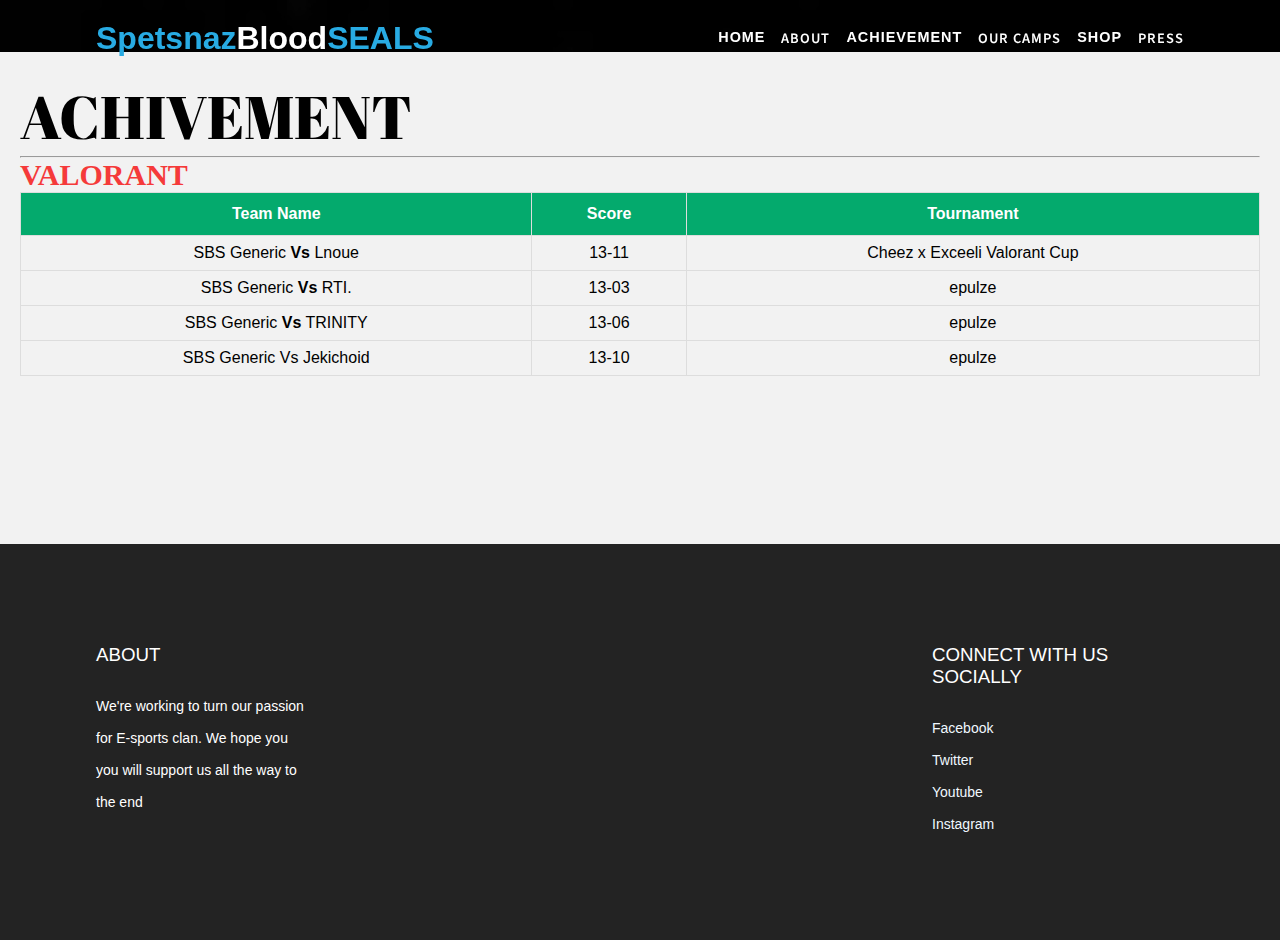
<file: achivment.html>
<!DOCTYPE html>
<html>
  
  <head>
    <meta name="viewport" content="width=device-width, initial-scale=1" />

    <link rel="preconnect" href="https://fonts.googleapis.com" />
    <link rel="preconnect" href="https://fonts.gstatic.com" crossorigin />
    <link
      href="https://fonts.googleapis.com/css2?family=Abril+Fatface&display=swap"
      rel="stylesheet"
    />
    <link rel="stylesheet" href="./css/style.css" />
    <link rel="stylesheet" href="./css/dropdown.css" />

    <style>

body {font-family: Arial, Helvetica, sans-serif;}
body {background-color: #f2f2f2;}

.container {

  background-color: #f2f2f2;
  padding: 20px;
}
#customers {
  font-family: Arial, Helvetica, sans-serif;
  border-collapse: collapse;
  width: 100%;
}

#customers td, #customers th {
  border: 1px solid #ddd;
  padding: 8px;
}
div {
  
  border: 1px ;
}

#customers tr:nth-child(even){background-color: #f2f2f2;}

#customers tr:hover {background-color: #ddd;}

#customers th {
  padding-top: 12px;
  padding-bottom: 12px;
  text-align: left;
  background-color: #04AA6D;
  color: white;
}
      
    </style>

    
  </head>
  <body>
   
    <nav>
      <div class="navbar">
        <div class="logo">
          <a href="/Index.html"
            ><span class="logo_text">Spetsnaz</span>Blood<span class="logo_text"
              >SEALS</span
            ></a
          >
        </div>
        <ul class="menu">
          <li><a href="/Index.html">Home</a></li>

          <ul class="dropdown">
            <button class="dropbtn">ABOUT</button>
            <li class="dropdown-content">
              <a href="ourstory.html">OUR STORY</a>
              <a href="management.html">MANAGEMENT</a>
              <a href="contact.html">CONTACT</a>
            </li>
          </ul>

          <li><a href="achivment.html">Achievement</a></li>

          <ul class="dropdown">
            <button class="dropbtn">OUR CAMPS</button>
            <li class="dropdown-content">
              <a href="valorant.html">VALORANT</a>
              <a href="r6.html">Rainbow Six Siege</a>
            </li>
          </ul>
          <li><a href="shop.html">SHOP</a></li>

          <ul class="dropdown">
            <button class="dropbtn">PRESS</button>
            <li class="dropdown-content">
              <a href="news.html">NEWS</a>
              <a href="logo.html">LOGOS</a>
            </li>
          </ul>

          <div class="cancel-btn">
            <i class="fas fa-times"></i>
          </div>
        </ul>
      </div>
      <div class="menu-btn">
        <i class="fas fa-bars"></i>
      </div>
    </nav>
    <section>
      <div class="images">
                
          <img src="images/blank.jpg" style="width:100%">
         
  </section>

  <div class="container">
    

    <link rel="preconnect" href="https://fonts.googleapis.com">
    <link rel="preconnect" href="https://fonts.gstatic.com" crossorigin>
    <link href="https://fonts.googleapis.com/css2?family=Abril+Fatface&display=swap" rel="stylesheet">
    
    
     <p1 style="font-size: 60px; font-family: 'Abril Fatface', cursive;;">ACHIVEMENT</p1>
     <hr style="width:100%;text-align:left;margin-left:0">
    
        <p style="font-size: 30px;color:rgb(245, 58, 58); font-family: 'Times New Roman', Times, serif;"><b>VALORANT</b></p>
        
       
        <table id="customers">
            <tr>
              <th style="text-align: center;">Team Name</th>
              <th style="text-align: center;">Score</th>
              <th style="text-align: center;">Tournament</th>
            </tr>
            <tr>
              <td style="text-align: center;"> SBS Generic <b>Vs</b> Lnoue</td>
              <td style="text-align: center;">13-11</td>
              <td style="text-align: center;">Cheez x Exceeli Valorant Cup</td>
            </tr>
            <tr>
              <td style="text-align: center;">SBS Generic <b>Vs</b> RTI.</td>
              <td style="text-align: center;">13-03</td>
              <td style="text-align: center;">epulze</td>
            </tr>
            <tr>
              <td style="text-align: center;">SBS Generic <b>Vs</b> TRINITY</td>
              <td style="text-align: center;">13-06</td>
              <td style="text-align: center;">epulze</td>
            </tr>
            <tr>
              <td style="text-align: center;">SBS Generic Vs Jekichoid</td>
              <td style="text-align: center;">13-10</td>
              <td style="text-align: center;">epulze</td>
            </tr>
            
          </table>
        
        <br>
    
       
        
</div>

  <div class="container">
    

    <link rel="preconnect" href="https://fonts.googleapis.com">
    <link rel="preconnect" href="https://fonts.gstatic.com" crossorigin>
    <link href="https://fonts.googleapis.com/css2?family=Abril+Fatface&display=swap" rel="stylesheet">
    
    
    
    

  

 
</div>

<br>
    <br>
    <br>
    <br>
    <br>

<!-- ===== Footer ==== -->
<footer class="footer-design" id="contact">
  <div class="sec-content">
    <div class="footer-wiget">
      <div class="footer-content">
        <h3>About</h3>
        <p>
          We're working to turn our passion for E-sports clan. We hope you
          you will support us all the way to the end
        </p>
      </div>

      <div class="footer-content">
        <h3>CONNECT WITH US SOCIALLY</h3>
        <ul>
          <li>
            <a href="https://www.facebook.com/bd.sbsofficial">Facebook</a>
          </li>
          <li><a href="https://twitter.com/bd_sbsofficial">Twitter</a></li>
          <li>
            <a
              href="https://www.youtube.com/channel/UCGtYqep3adhqURFiXFjEadg"
              >Youtube</a
            >
          </li>
          <li>
            <a href="https://www.instagram.com/bd.sbsofficial/"
              >Instagram</a
            >
          </li>
        </ul>
      </div>
    </div>
  </div>
 
</footer>

    <!-- <html lang="en" dir="ltr">
<head>
<meta name="viewport" content="width=device-width, initial-scale=1">

<head>
    <meta charset="UTF-8">
    <title> Spetsnaz Blood SEALS Official </title>
    <link ref="stylesheet" href="slied.css">
    <link rel="stylesheet" href="https://cdnjs.cloudflare.com/ajax/libs/slick-carousel/1.6.0/slick.min.css">
    <link rel="stylesheet" href="css/style.css">
    <link rel="stylesheet" href="css/responsive.css">
    <link rel="stylesheet" href="font-family/style.css">

    <!-- Fontawesome CDN Link -->
    <!-- <link rel="stylesheet" href="https://cdnjs.cloudflare.com/ajax/libs/font-awesome/5.15.2/css/all.min.css" />
    <meta name="viewport" content="width=device-width, initial-scale=1.0">
</head> -->
    
  </body>
</html>
</file>
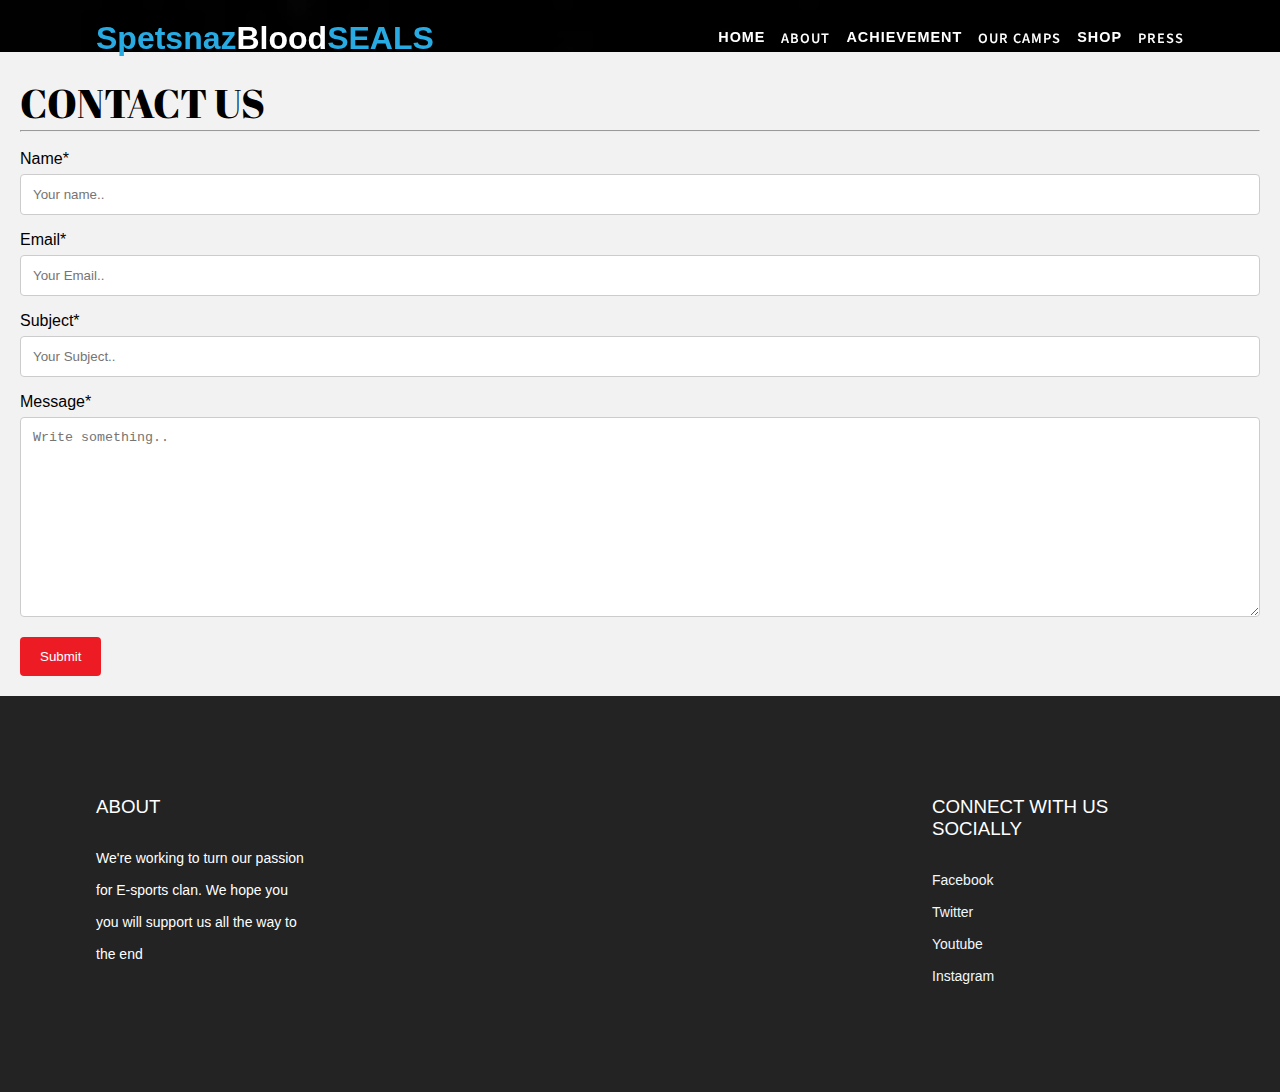
<file: contact.html>
<!DOCTYPE html>
<html>
  
  <head>
    <meta name="viewport" content="width=device-width, initial-scale=1" />

    <link rel="preconnect" href="https://fonts.googleapis.com" />
    <link rel="preconnect" href="https://fonts.gstatic.com" crossorigin />
    <link
      href="https://fonts.googleapis.com/css2?family=Abril+Fatface&display=swap"
      rel="stylesheet"
    />
    <link rel="stylesheet" href="./css/style.css" />
    <link rel="stylesheet" href="./css/dropdown.css" />

    <style>
      body {
        font-family: Arial, Helvetica, sans-serif;
        display: flex;
        flex-direction: column;
        background-color: #f2f2f2;
      }

      div {
       
        border: 1px;
      }
      .container {
        background-color: #f2f2f2;
        padding: 20px;
      }

      .navbar-container {
        background: #000;
      }

      body {font-family: Arial, Helvetica, sans-serif;}

* {box-sizing: border-box;}


div {
  
  border: 1px ;
}

input[type=text], select, textarea {
  width: 100%;
  padding: 12px;
  border: 1px solid #ccc;
  border-radius: 4px;
  box-sizing: border-box;
  margin-top: 6px;
  margin-bottom: 16px;
  resize: vertical;
}

input[type=submit] {
  background-color: #ED1C24;
  color: white;
  padding: 12px 20px;
  border: none;
  border-radius: 4px;
  cursor: pointer;
}

input[type=submit]:hover {
  background-color: green;
}

.container {
  border-radius: 5px;
  background-color: #f2f2f2;
  padding: 20px;
}
    </style>

    <title>our story</title>
  </head>
  <body>
   
    <nav>
      <div class="navbar">
        <div class="logo">
          <a href="/Index.html"
            ><span class="logo_text">Spetsnaz</span>Blood<span class="logo_text"
              >SEALS</span
            ></a
          >
        </div>
        <ul class="menu">
          <li><a href="/Index.html">Home</a></li>

          <ul class="dropdown">
            <button class="dropbtn">ABOUT</button>
            <li class="dropdown-content">
              <a href="ourstory.html">OUR STORY</a>
              <a href="management.html">MANAGEMENT</a>
              <a href="contact.html">CONTACT</a>
            </li>
          </ul>

          <li><a href="achivment.html">Achievement</a></li>

          <ul class="dropdown">
            <button class="dropbtn">OUR CAMPS</button>
            <li class="dropdown-content">
              <a href="valorant.html">VALORANT</a>
              <a href="r6.html">Rainbow Six Siege</a>
            </li>
          </ul>
          <li><a href="shop.html">SHOP</a></li>

          <ul class="dropdown">
            <button class="dropbtn">PRESS</button>
            <li class="dropdown-content">
              <a href="news.html">NEWS</a>
              <a href="logo.html">LOGOS</a>
            </li>
          </ul>

          <div class="cancel-btn">
            <i class="fas fa-times"></i>
          </div>
        </ul>
      </div>
      <div class="menu-btn">
        <i class="fas fa-bars"></i>
      </div>
    </nav>
    <section>
      <div class="images">
                
          <img src="images/blank.jpg" style="width:100%">
         
  </section>
  <div class="container">
    

    <link rel="preconnect" href="https://fonts.googleapis.com">
    <link rel="preconnect" href="https://fonts.gstatic.com" crossorigin>
    <link href="https://fonts.googleapis.com/css2?family=Abril+Fatface&display=swap" rel="stylesheet">
    
    
     <p1 style="font-size: 40px; font-family: 'Abril Fatface', cursive;;">CONTACT US</p1>
     <hr style="width:100%;text-align:left;margin-left:0">
    <br>

  <form action="/action_page.php">
    <label for="fname">Name*</label>
    <input type="text" id="fname" name="firstname" placeholder="Your name..">

    <label for="lname">Email*</label>
    <input type="text" id="lname" name="lastname" placeholder="Your Email..">
    <label for="lname">Subject*</label>
    <input type="text" id="lname" name="lastname" placeholder="Your Subject..">

 

    <label for="subject">Message*</label>
    <textarea id="subject" name="subject" placeholder="Write something.." style="height:200px"></textarea>

    <input type="submit" value="Submit">
  </form>

 
</div>

<!-- ===== Footer ==== -->
<footer class="footer-design" id="contact">
  <div class="sec-content">
    <div class="footer-wiget">
      <div class="footer-content">
        <h3>About</h3>
        <p>
          We're working to turn our passion for E-sports clan. We hope you
          you will support us all the way to the end
        </p>
      </div>

      <div class="footer-content">
        <h3>CONNECT WITH US SOCIALLY</h3>
        <ul>
          <li>
            <a href="https://www.facebook.com/bd.sbsofficial">Facebook</a>
          </li>
          <li><a href="https://twitter.com/bd_sbsofficial">Twitter</a></li>
          <li>
            <a
              href="https://www.youtube.com/channel/UCGtYqep3adhqURFiXFjEadg"
              >Youtube</a
            >
          </li>
          <li>
            <a href="https://www.instagram.com/bd.sbsofficial/"
              >Instagram</a
            >
          </li>
        </ul>
      </div>
    </div>
  </div>
 
</footer>

    <!-- <html lang="en" dir="ltr">
<head>
<meta name="viewport" content="width=device-width, initial-scale=1">

<head>
    <meta charset="UTF-8">
    <title> Spetsnaz Blood SEALS Official </title>
    <link ref="stylesheet" href="slied.css">
    <link rel="stylesheet" href="https://cdnjs.cloudflare.com/ajax/libs/slick-carousel/1.6.0/slick.min.css">
    <link rel="stylesheet" href="css/style.css">
    <link rel="stylesheet" href="css/responsive.css">
    <link rel="stylesheet" href="font-family/style.css">

    <!-- Fontawesome CDN Link -->
    <!-- <link rel="stylesheet" href="https://cdnjs.cloudflare.com/ajax/libs/font-awesome/5.15.2/css/all.min.css" />
    <meta name="viewport" content="width=device-width, initial-scale=1.0">
</head> -->
    
  </body>
</html>
</file>
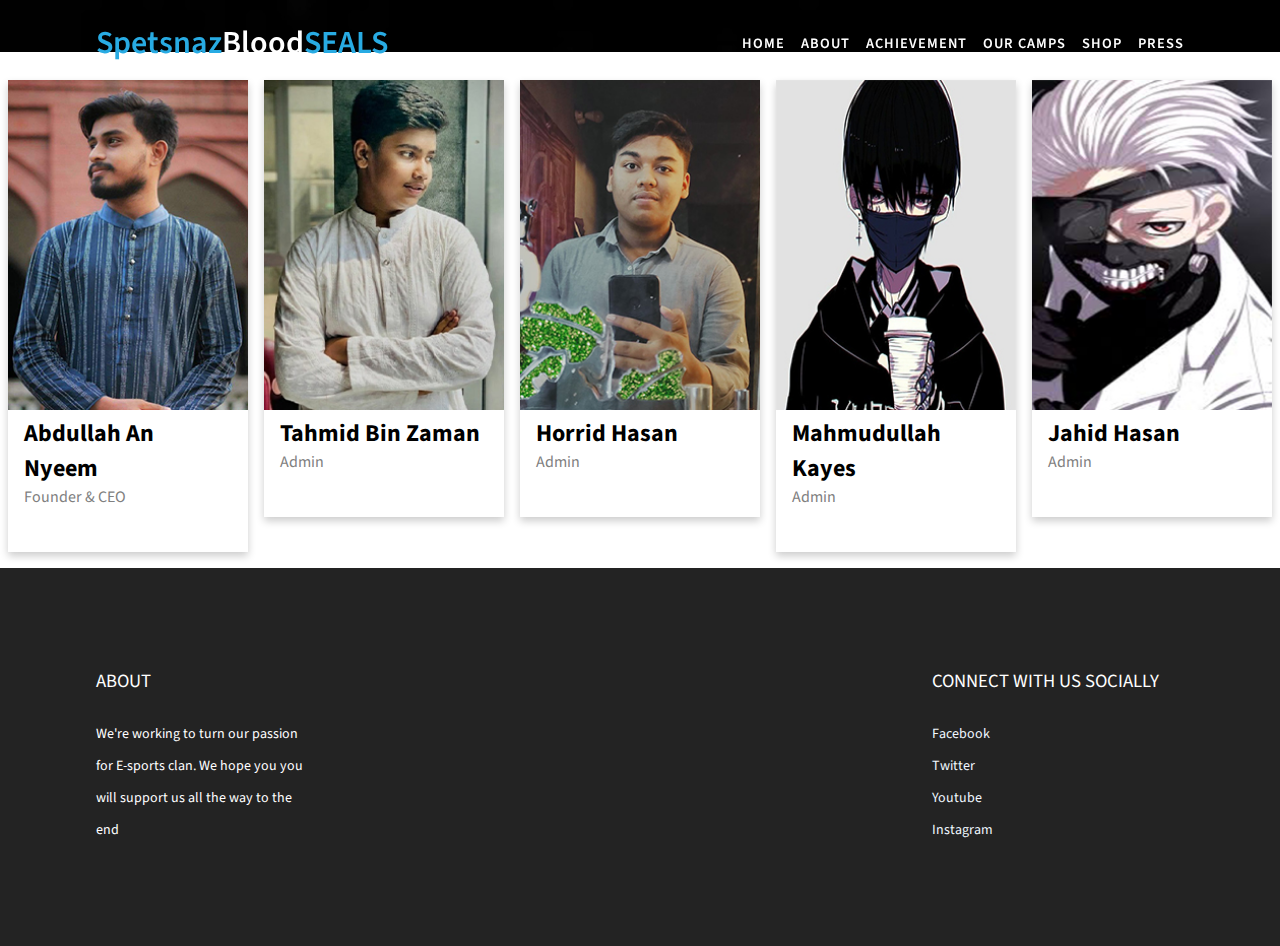
<file: management.html>
<!DOCTYPE html>
<html>
  
  <head>
    <meta name="viewport" content="width=device-width, initial-scale=1" />

    <link rel="preconnect" href="https://fonts.googleapis.com" />
    <link rel="preconnect" href="https://fonts.gstatic.com" crossorigin />
    <link
      href="https://fonts.googleapis.com/css2?family=Abril+Fatface&display=swap"
      rel="stylesheet"
    />
    <link rel="stylesheet" href="./css/style.css" />
    <link rel="stylesheet" href="./css/dropdown.css" />

    <style>

html {
  box-sizing: border-box;
}

*, *:before, *:after {
  box-sizing: inherit;
}

.column {
  float: left;
  width: 20%;
  margin-bottom: 16px;
  padding: 0 8px;
}

@media screen and (max-width: 650px) {
  .column {
    width: 100%;
    display: block;
  }
}

.card {
  box-shadow: 0 4px 8px 0 rgba(0, 0, 0, 0.2);
}

.container {
  padding: 0 16px;
}

.container::after, .row::after {
  content: "";
  clear: both;
  display: table;
}

.title {
  color: grey;
}

.button {
  border: none;
  outline: 0;
  display: inline-block;
  padding: 8px;
  color: white;
  background-color: #000;
  text-align: center;
  cursor: pointer;
  width: 100%;
}

.button:hover {
  background-color: #555;
}


a {
  text-decoration: none;
  font-size: 22px;
  color: black;
}



    </style>

    
  </head>
  <body>
   
    <nav>
      <div class="navbar">
        <div class="logo">
          <a href="/Index.html"
            ><span class="logo_text">Spetsnaz</span>Blood<span class="logo_text"
              >SEALS</span
            ></a
          >
        </div>
        <ul class="menu">
          <li><a href="/Index.html">Home</a></li>

          <ul class="dropdown">
            <button class="dropbtn">ABOUT</button>
            <li class="dropdown-content">
              <a href="ourstory.html">OUR STORY</a>
              <a href="management.html">MANAGEMENT</a>
              <a href="contact.html">CONTACT</a>
            </li>
          </ul>

          <li><a href="achivment.html">Achievement</a></li>

          <ul class="dropdown">
            <button class="dropbtn">OUR CAMPS</button>
            <li class="dropdown-content">
              <a href="valorant.html">VALORANT</a>
              <a href="r6.html">Rainbow Six Siege</a>
            </li>
          </ul>
          <li><a href="shop.html">SHOP</a></li>

          <ul class="dropdown">
            <button class="dropbtn">PRESS</button>
            <li class="dropdown-content">
              <a href="news.html">NEWS</a>
              <a href="logo.html">LOGOS</a>
            </li>
          </ul>

          <div class="cancel-btn">
            <i class="fas fa-times"></i>
          </div>
        </ul>
      </div>
      <div class="menu-btn">
        <i class="fas fa-bars"></i>
      </div>
    </nav>
    <section>
      <div class="images">
                
          <img src="images/blank.jpg" style="width:100%">
         
  </section>

  <br>
    
    <div class="row">
      <div class="column">
        <div class="card">
          <img src="images/nyeem.jpg" alt="Jane" style="width:100%">
          <div class="container">
            <h2>Abdullah An Nyeem</h2>
            <p class="title">Founder & CEO</p>
            <br>
            <br>
            
            
            
          </div>
        </div>
      </div>
    
      <div class="column">
        <div class="card">
          <img src="images/tahomid.jpg" alt="Mike" style="width:100%">
          <div class="container">
            <h2>Tahmid Bin Zaman</h2>
            <p class="title">Admin</p>
        
            <br>
            <br>
          </div>
        </div>
      </div>
      
      <div class="column">
        <div class="card">
          <img src="images/horrid.jpg" alt="Mike" style="width:100%">
          <div class="container">
            <h2>Horrid Hasan</h2>
            <p class="title">Admin</p>
        
            <br>
            <br>
          </div>
        </div>
      </div>

      <div class="column">
        <div class="card">
          <img src="images/kayes.jpg" alt="Mike" style="width:100%">
          <div class="container">
            <h2>Mahmudullah Kayes</h2>
            <p class="title">Admin</p>
          
            <br>
            <br>
          </div>
        </div>
      </div>

      <div class="column">
        <div class="card">
          <img src="images/jahid.jpg" alt="John" style="width:100%">
          <div class="container">
            <h2>Jahid Hasan</h2>
            <p class="title">Admin</p>
     
            <br>
            <br>
          </div>
        </div>
      </div>
    </div>
</body>
</html>

  <div class="container">
    

    <link rel="preconnect" href="https://fonts.googleapis.com">
    <link rel="preconnect" href="https://fonts.gstatic.com" crossorigin>
    <link href="https://fonts.googleapis.com/css2?family=Abril+Fatface&display=swap" rel="stylesheet">
    
    
    
    

  

 
</div>

<!-- ===== Footer ==== -->
<footer class="footer-design" id="contact">
  <div class="sec-content">
    <div class="footer-wiget">
      <div class="footer-content">
        <h3>About</h3>
        <p>
          We're working to turn our passion for E-sports clan. We hope you
          you will support us all the way to the end
        </p>
      </div>

      <div class="footer-content">
        <h3>CONNECT WITH US SOCIALLY</h3>
        <ul>
          <li>
            <a href="https://www.facebook.com/bd.sbsofficial">Facebook</a>
          </li>
          <li><a href="https://twitter.com/bd_sbsofficial">Twitter</a></li>
          <li>
            <a
              href="https://www.youtube.com/channel/UCGtYqep3adhqURFiXFjEadg"
              >Youtube</a
            >
          </li>
          <li>
            <a href="https://www.instagram.com/bd.sbsofficial/"
              >Instagram</a
            >
          </li>
        </ul>
      </div>
    </div>
  </div>
 
</footer>

    <!-- <html lang="en" dir="ltr">
<head>
<meta name="viewport" content="width=device-width, initial-scale=1">

<head>
    <meta charset="UTF-8">
    <title> Spetsnaz Blood SEALS Official </title>
    <link ref="stylesheet" href="slied.css">
    <link rel="stylesheet" href="https://cdnjs.cloudflare.com/ajax/libs/slick-carousel/1.6.0/slick.min.css">
    <link rel="stylesheet" href="css/style.css">
    <link rel="stylesheet" href="css/responsive.css">
    <link rel="stylesheet" href="font-family/style.css">

    <!-- Fontawesome CDN Link -->
    <!-- <link rel="stylesheet" href="https://cdnjs.cloudflare.com/ajax/libs/font-awesome/5.15.2/css/all.min.css" />
    <meta name="viewport" content="width=device-width, initial-scale=1.0">
</head> -->
    
  </body>
</html>
</file>
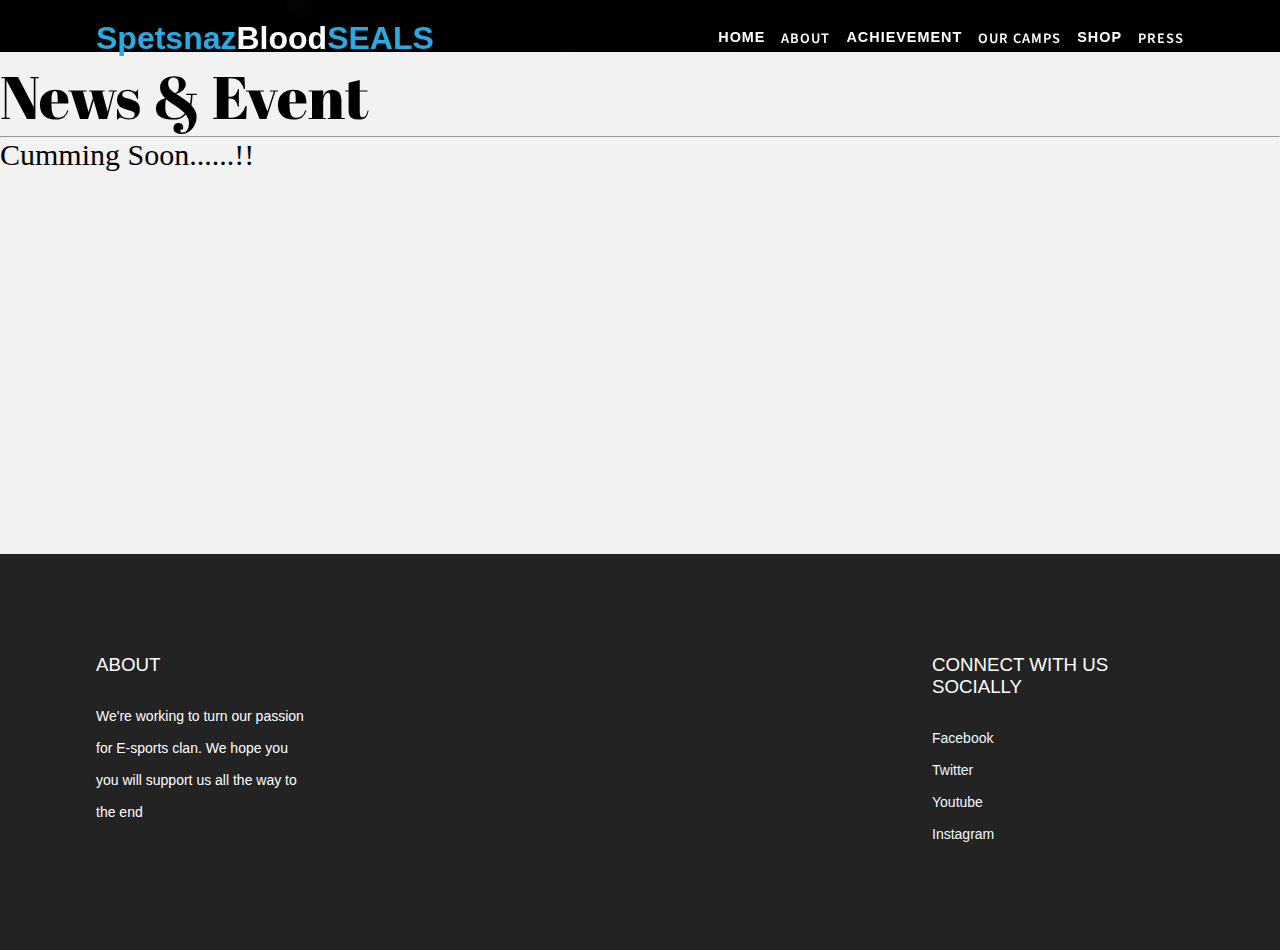
<file: news.html>
<!DOCTYPE html>
<html>
  
  <head>
    <meta name="viewport" content="width=device-width, initial-scale=1" />

    <link rel="preconnect" href="https://fonts.googleapis.com" />
    <link rel="preconnect" href="https://fonts.gstatic.com" crossorigin />
    <link
      href="https://fonts.googleapis.com/css2?family=Abril+Fatface&display=swap"
      rel="stylesheet"
    />
    <link rel="stylesheet" href="./css/style.css" />
    <link rel="stylesheet" href="./css/dropdown.css" />

    <style>
      
      body {font-family: Arial, Helvetica, sans-serif;}
body {background-color: #f2f2f2;}

.container {

  background-color: #f2f2f2;
  padding: 20px;
}
#customers {
  font-family: Arial, Helvetica, sans-serif;
  border-collapse: collapse;
  width: 100%;
}

#customers td, #customers th {
  border: 1px solid #ddd;
  padding: 8px;
}
div {
  
  border: 1px ;
}

#customers tr:nth-child(even){background-color: #f2f2f2;}

#customers tr:hover {background-color: #ddd;}

#customers th {
  padding-top: 12px;
  padding-bottom: 12px;
  text-align: left;
  background-color: #04AA6D;
  color: white;
}

    </style>

    
  </head>
  <body>
   
    <nav>
      <div class="navbar">
        <div class="logo">
          <a href="/Index.html"
            ><span class="logo_text">Spetsnaz</span>Blood<span class="logo_text"
              >SEALS</span
            ></a
          >
        </div>
        <ul class="menu">
          <li><a href="/Index.html">Home</a></li>

          <ul class="dropdown">
            <button class="dropbtn">ABOUT</button>
            <li class="dropdown-content">
              <a href="ourstory.html">OUR STORY</a>
              <a href="management.html">MANAGEMENT</a>
              <a href="contact.html">CONTACT</a>
            </li>
          </ul>

          <li><a href="achivment.html">Achievement</a></li>

          <ul class="dropdown">
            <button class="dropbtn">OUR CAMPS</button>
            <li class="dropdown-content">
              <a href="valorant.html">VALORANT</a>
              <a href="r6.html">Rainbow Six Siege</a>
            </li>
          </ul>
          <li><a href="shop.html">SHOP</a></li>

          <ul class="dropdown">
            <button class="dropbtn">PRESS</button>
            <li class="dropdown-content">
              <a href="news.html">NEWS</a>
              <a href="logo.html">LOGOS</a>
            </li>
          </ul>

          <div class="cancel-btn">
            <i class="fas fa-times"></i>
          </div>
        </ul>
      </div>
      <div class="menu-btn">
        <i class="fas fa-bars"></i>
      </div>
    </nav>
    <section>
      <div class="images">
                
          <img src="images/blank.jpg" style="width:100%">
         
  </section>

  <p1 style="font-size: 60px; font-family: 'Abril Fatface', cursive;;">News & Event</p1>
     <hr style="width:100%;text-align:left;margin-left:0">
    
        <p style="font-size: 30px;color:rgb(0, 0, 0); font-family: 'Times New Roman', Times, serif;">Cumming Soon......!! <br>
          
        </p> 
        <br>
        <br>
        <br>
        <br>
        <br>
        <br>
        <br>
        <br>
        <br>
        <br>
        <br>
        <br>
        <br>
        <br>
        <br>
        <br>
        <br>
        <br>
        <br>
        
        
  <div class="container">
    

    <link rel="preconnect" href="https://fonts.googleapis.com">
    <link rel="preconnect" href="https://fonts.gstatic.com" crossorigin>
    <link href="https://fonts.googleapis.com/css2?family=Abril+Fatface&display=swap" rel="stylesheet">
    
    
    
    

  
    
 
</div>


<!-- ===== Footer ==== -->
<footer class="footer-design" id="contact">
  <div class="sec-content">
    <div class="footer-wiget">
      <div class="footer-content">
        <h3>About</h3>
        <p>
          We're working to turn our passion for E-sports clan. We hope you
          you will support us all the way to the end
        </p>
      </div>

      <div class="footer-content">
        <h3>CONNECT WITH US SOCIALLY</h3>
        <ul>
          <li>
            <a href="https://www.facebook.com/bd.sbsofficial">Facebook</a>
          </li>
          <li><a href="https://twitter.com/bd_sbsofficial">Twitter</a></li>
          <li>
            <a
              href="https://www.youtube.com/channel/UCGtYqep3adhqURFiXFjEadg"
              >Youtube</a
            >
          </li>
          <li>
            <a href="https://www.instagram.com/bd.sbsofficial/"
              >Instagram</a
            >
          </li>
        </ul>
      </div>
    </div>
  </div>
 
</footer>

    <!-- <html lang="en" dir="ltr">
<head>
<meta name="viewport" content="width=device-width, initial-scale=1">

<head>
    <meta charset="UTF-8">
    <title> Spetsnaz Blood SEALS Official </title>
    <link ref="stylesheet" href="slied.css">
    <link rel="stylesheet" href="https://cdnjs.cloudflare.com/ajax/libs/slick-carousel/1.6.0/slick.min.css">
    <link rel="stylesheet" href="css/style.css">
    <link rel="stylesheet" href="css/responsive.css">
    <link rel="stylesheet" href="font-family/style.css">

    <!-- Fontawesome CDN Link -->
    <!-- <link rel="stylesheet" href="https://cdnjs.cloudflare.com/ajax/libs/font-awesome/5.15.2/css/all.min.css" />
    <meta name="viewport" content="width=device-width, initial-scale=1.0">
</head> -->
    
  </body>
</html>
</file>
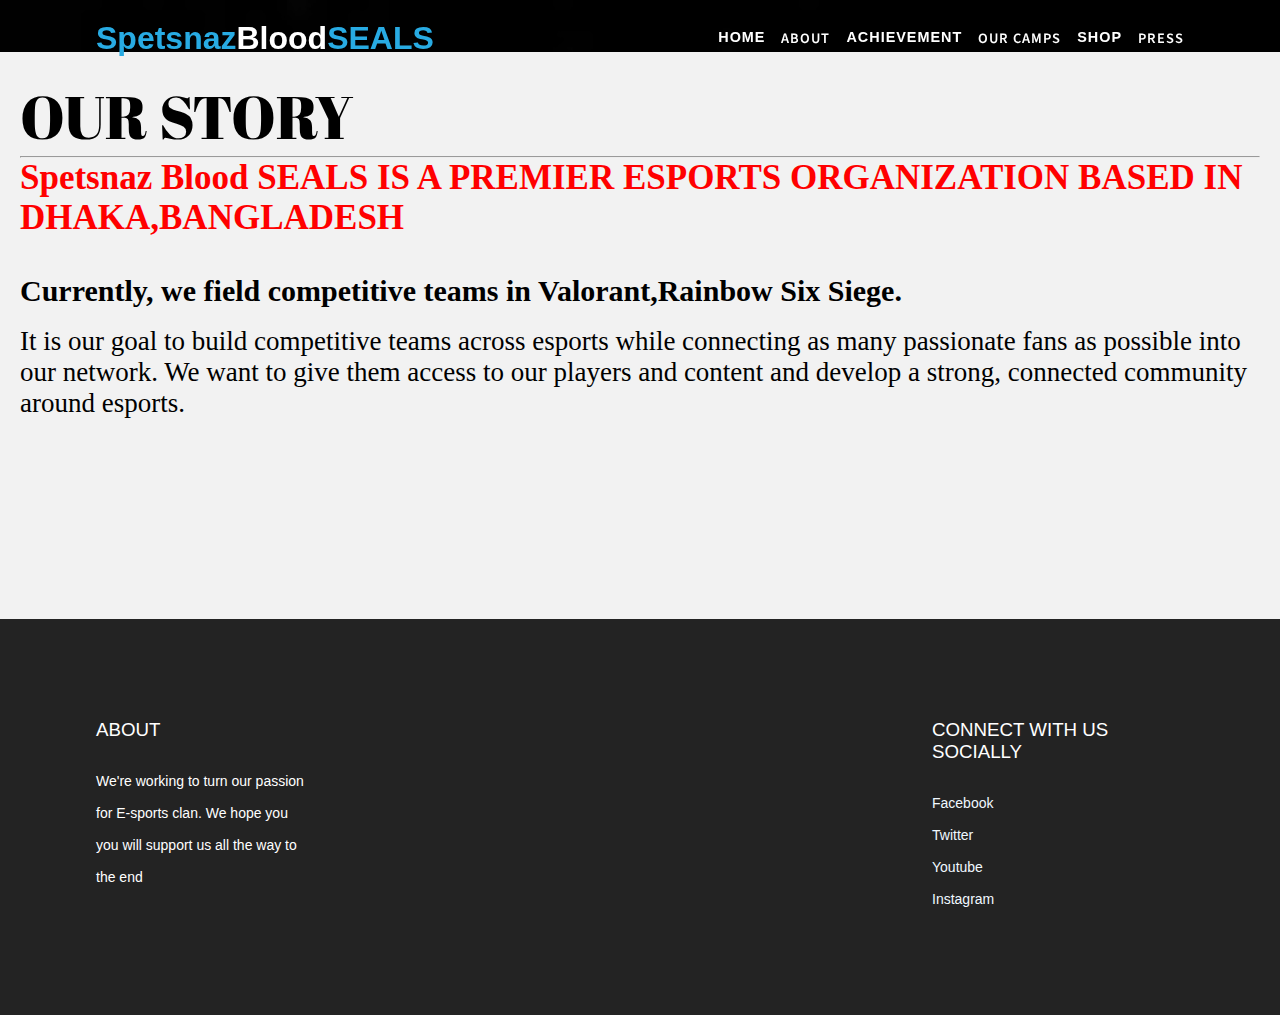
<file: ourstory.html>
<!DOCTYPE html>
<html>
  
  <head>
    <meta name="viewport" content="width=device-width, initial-scale=1" />

    <link rel="preconnect" href="https://fonts.googleapis.com" />
    <link rel="preconnect" href="https://fonts.gstatic.com" crossorigin />
    <link
      href="https://fonts.googleapis.com/css2?family=Abril+Fatface&display=swap"
      rel="stylesheet"
    />
    <link rel="stylesheet" href="./css/style.css" />
    <link rel="stylesheet" href="./css/dropdown.css" />

    <style>
      body {
        font-family: Arial, Helvetica, sans-serif;
        display: flex;
        flex-direction: column;
        background-color: #f2f2f2;
      }

      div {
       
        border: 1px;
      }
      .container {
        background-color: #f2f2f2;
        padding: 20px;
      }

      .navbar-container {
        background: #000;
      }
    </style>

    <title>our story</title>
  </head>
  <body>
   
    <nav>
      <div class="navbar">
        <div class="logo">
          <a href="/Index.html"
            ><span class="logo_text">Spetsnaz</span>Blood<span class="logo_text"
              >SEALS</span
            ></a
          >
        </div>
        <ul class="menu">
          <li><a href="/Index.html">Home</a></li>

          <ul class="dropdown">
            <button class="dropbtn">ABOUT</button>
            <li class="dropdown-content">
              <a href="ourstory.html">OUR STORY</a>
              <a href="management.html">MANAGEMENT</a>
              <a href="contact.html">CONTACT</a>
            </li>
          </ul>

          <li><a href="achivment.html">Achievement</a></li>

          <ul class="dropdown">
            <button class="dropbtn">OUR CAMPS</button>
            <li class="dropdown-content">
              <a href="valorant.html">VALORANT</a>
              <a href="r6.html">Rainbow Six Siege</a>
            </li>
          </ul>
          <li><a href="shop.html">SHOP</a></li>

          <ul class="dropdown">
            <button class="dropbtn">PRESS</button>
            <li class="dropdown-content">
              <a href="news.html">NEWS</a>
              <a href="logo.html">LOGOS</a>
            </li>
          </ul>

          <div class="cancel-btn">
            <i class="fas fa-times"></i>
          </div>
        </ul>
      </div>
      <div class="menu-btn">
        <i class="fas fa-bars"></i>
      </div>
    </nav>
    <section>
      <div class="images">
                
          <img src="images/blank.jpg" style="width:100%">
         
  </section>
    <div class="container">
      <p1 style="font-size: 60px; font-family: 'Abril Fatface', cursive"
        >OUR STORY</p1
      >
      <hr style="width: 100%; text-align: left; margin-left: 0" />

      <p
        style="
          font-size: 35px;
          color: red;
          font-family: 'Times New Roman', Times, serif;
        "
      >
        <b
          >Spetsnaz Blood SEALS IS A PREMIER ESPORTS ORGANIZATION BASED IN
          DHAKA,BANGLADESH</b
        >
      </p>
      <br />
      <br />
      <p1
        style="
          font-size: 30px;
          color: rgb(0, 0, 0);
          font-family: 'Times New Roman', Times, serif;
        "
        ><b
          >Currently, we field competitive teams in Valorant,Rainbow Six
          Siege.</b
        ></p1
      >
      <br />
      <br />

      <p2
        style="
          font-size: 27px;
          color: rgb(0, 0, 0);
          font-family: 'Times New Roman', Times, serif;
        "
        >It is our goal to build competitive teams across esports while
        connecting as many passionate fans as possible into our network. We want
        to give them access to our players and content and develop a strong,
        connected community around esports.</p2
      >
      <br />
    </div>
    <br>
    <br>
    <br>
    <br>
    <br>
    <br>
    <br>
    <br>
    <br>
    <br>
    
    
    
    
    <!-- ===== Footer ==== -->
    <footer class="footer-design" id="contact">
      <div class="sec-content">
        <div class="footer-wiget">
          <div class="footer-content">
            <h3>About</h3>
            <p>
              We're working to turn our passion for E-sports clan. We hope you
              you will support us all the way to the end
            </p>
          </div>

          <div class="footer-content">
            <h3>CONNECT WITH US SOCIALLY</h3>
            <ul>
              <li>
                <a href="https://www.facebook.com/bd.sbsofficial">Facebook</a>
              </li>
              <li><a href="https://twitter.com/bd_sbsofficial">Twitter</a></li>
              <li>
                <a
                  href="https://www.youtube.com/channel/UCGtYqep3adhqURFiXFjEadg"
                  >Youtube</a
                >
              </li>
              <li>
                <a href="https://www.instagram.com/bd.sbsofficial/"
                  >Instagram</a
                >
              </li>
            </ul>
          </div>
        </div>
      </div>
     
    </footer>

    <!-- <html lang="en" dir="ltr">
<head>
<meta name="viewport" content="width=device-width, initial-scale=1">

<head>
    <meta charset="UTF-8">
    <title> Spetsnaz Blood SEALS Official </title>
    <link ref="stylesheet" href="slied.css">
    <link rel="stylesheet" href="https://cdnjs.cloudflare.com/ajax/libs/slick-carousel/1.6.0/slick.min.css">
    <link rel="stylesheet" href="css/style.css">
    <link rel="stylesheet" href="css/responsive.css">
    <link rel="stylesheet" href="font-family/style.css">

    <!-- Fontawesome CDN Link -->
    <!-- <link rel="stylesheet" href="https://cdnjs.cloudflare.com/ajax/libs/font-awesome/5.15.2/css/all.min.css" />
    <meta name="viewport" content="width=device-width, initial-scale=1.0">
</head> -->
  
  </body>
</html>
</file>
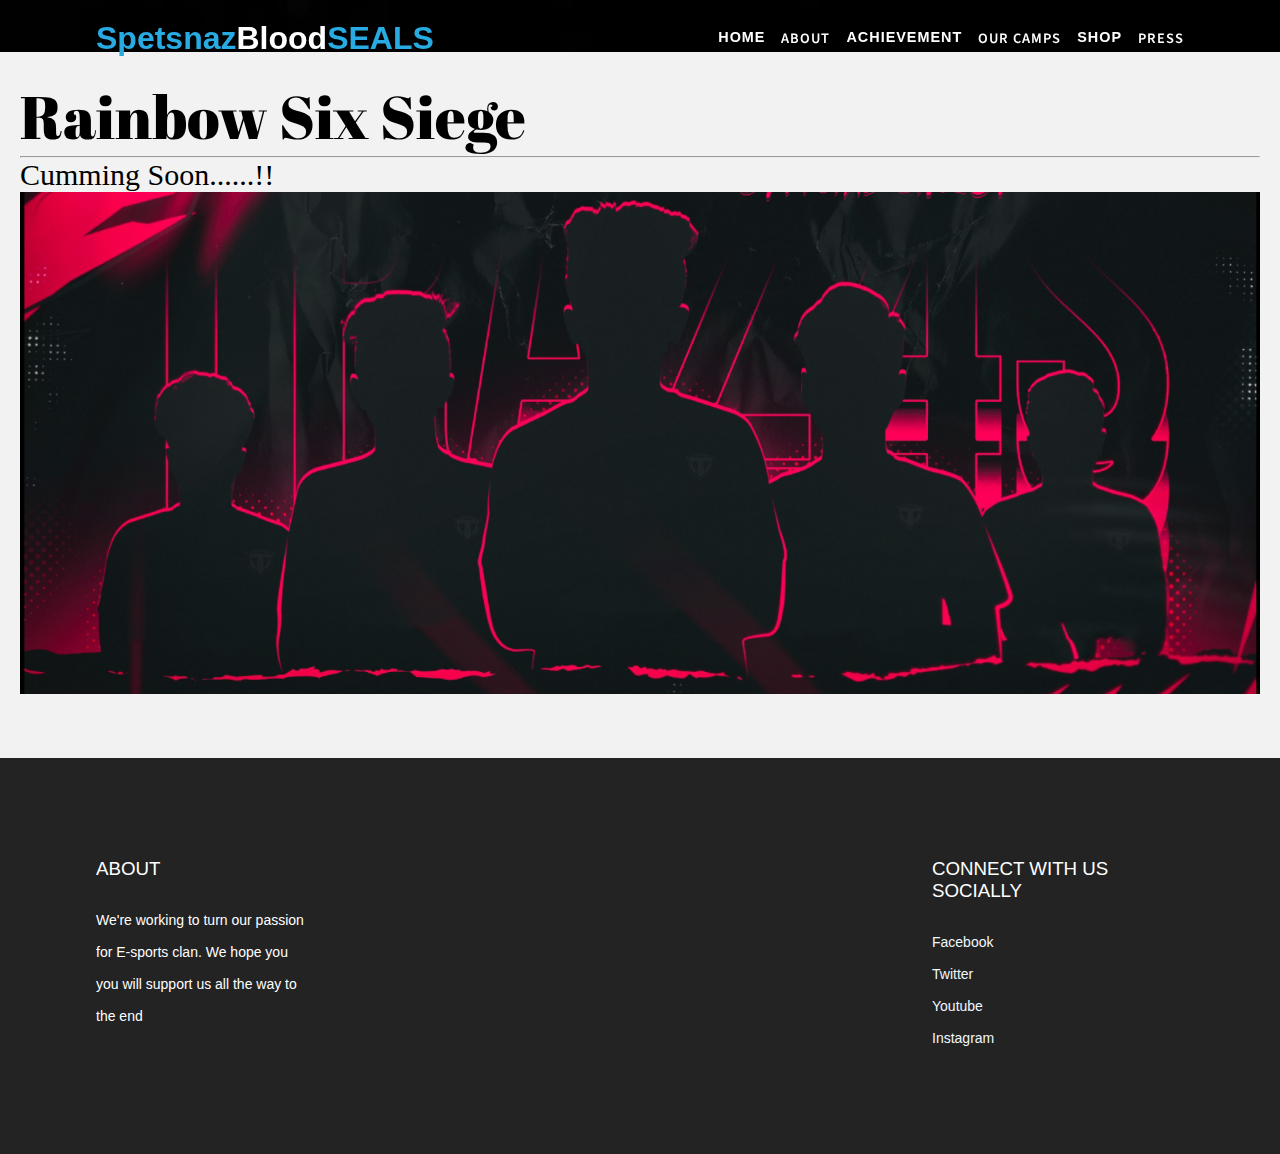
<file: r6.html>
<!DOCTYPE html>
<html>
  
  <head>
    <meta name="viewport" content="width=device-width, initial-scale=1" />

    <link rel="preconnect" href="https://fonts.googleapis.com" />
    <link rel="preconnect" href="https://fonts.gstatic.com" crossorigin />
    <link
      href="https://fonts.googleapis.com/css2?family=Abril+Fatface&display=swap"
      rel="stylesheet"
    />
    <link rel="stylesheet" href="./css/style.css" />
    <link rel="stylesheet" href="./css/dropdown.css" />

    <style>
      
      body {font-family: Arial, Helvetica, sans-serif;}
body {background-color: #f2f2f2;}

.container {

  background-color: #f2f2f2;
  padding: 20px;
}
#customers {
  font-family: Arial, Helvetica, sans-serif;
  border-collapse: collapse;
  width: 100%;
}

#customers td, #customers th {
  border: 1px solid #ddd;
  padding: 8px;
}
div {
  
  border: 1px ;
}

#customers tr:nth-child(even){background-color: #f2f2f2;}

#customers tr:hover {background-color: #ddd;}

#customers th {
  padding-top: 12px;
  padding-bottom: 12px;
  text-align: left;
  background-color: #04AA6D;
  color: white;
}

    </style>

    
  </head>
  <body>
   
    <nav>
      <div class="navbar">
        <div class="logo">
          <a href="/Index.html"
            ><span class="logo_text">Spetsnaz</span>Blood<span class="logo_text"
              >SEALS</span
            ></a
          >
        </div>
        <ul class="menu">
          <li><a href="/Index.html">Home</a></li>

          <ul class="dropdown">
            <button class="dropbtn">ABOUT</button>
            <li class="dropdown-content">
              <a href="ourstory.html">OUR STORY</a>
              <a href="management.html">MANAGEMENT</a>
              <a href="contact.html">CONTACT</a>
            </li>
          </ul>

          <li><a href="achivment.html">Achievement</a></li>

          <ul class="dropdown">
            <button class="dropbtn">OUR CAMPS</button>
            <li class="dropdown-content">
              <a href="valorant.html">VALORANT</a>
              <a href="r6.html">Rainbow Six Siege</a>
            </li>
          </ul>
          <li><a href="shop.html">SHOP</a></li>

          <ul class="dropdown">
            <button class="dropbtn">PRESS</button>
            <li class="dropdown-content">
              <a href="news.html">NEWS</a>
              <a href="logo.html">LOGOS</a>
            </li>
          </ul>

          <div class="cancel-btn">
            <i class="fas fa-times"></i>
          </div>
        </ul>
      </div>
      <div class="menu-btn">
        <i class="fas fa-bars"></i>
      </div>
    </nav>
    <section>
      <div class="images">
                
          <img src="images/blank.jpg" style="width:100%">
         
  </section>

  <div class="container">
    

    <link rel="preconnect" href="https://fonts.googleapis.com">
    <link rel="preconnect" href="https://fonts.gstatic.com" crossorigin>
    <link href="https://fonts.googleapis.com/css2?family=Abril+Fatface&display=swap" rel="stylesheet">
    
    
     <p1 style="font-size: 60px; font-family: 'Abril Fatface', cursive;;">Rainbow Six Siege</p1>
     <hr style="width:100%;text-align:left;margin-left:0">
    
        <p style="font-size: 30px;color:rgb(0, 0, 0); font-family: 'Times New Roman', Times, serif;">Cumming Soon......!!</p>

        <img src="images/r6.jpg" alt="Trulli" width="100%" height="100%">
       
     
    
       
        
</div>


  <div class="container">
    

    <link rel="preconnect" href="https://fonts.googleapis.com">
    <link rel="preconnect" href="https://fonts.gstatic.com" crossorigin>
    <link href="https://fonts.googleapis.com/css2?family=Abril+Fatface&display=swap" rel="stylesheet">
    
    
    
    

  

 
</div>

<!-- ===== Footer ==== -->
<footer class="footer-design" id="contact">
  <div class="sec-content">
    <div class="footer-wiget">
      <div class="footer-content">
        <h3>About</h3>
        <p>
          We're working to turn our passion for E-sports clan. We hope you
          you will support us all the way to the end
        </p>
      </div>

      <div class="footer-content">
        <h3>CONNECT WITH US SOCIALLY</h3>
        <ul>
          <li>
            <a href="https://www.facebook.com/bd.sbsofficial">Facebook</a>
          </li>
          <li><a href="https://twitter.com/bd_sbsofficial">Twitter</a></li>
          <li>
            <a
              href="https://www.youtube.com/channel/UCGtYqep3adhqURFiXFjEadg"
              >Youtube</a
            >
          </li>
          <li>
            <a href="https://www.instagram.com/bd.sbsofficial/"
              >Instagram</a
            >
          </li>
        </ul>
      </div>
    </div>
  </div>
 
</footer>

    <!-- <html lang="en" dir="ltr">
<head>
<meta name="viewport" content="width=device-width, initial-scale=1">

<head>
    <meta charset="UTF-8">
    <title> Spetsnaz Blood SEALS Official </title>
    <link ref="stylesheet" href="slied.css">
    <link rel="stylesheet" href="https://cdnjs.cloudflare.com/ajax/libs/slick-carousel/1.6.0/slick.min.css">
    <link rel="stylesheet" href="css/style.css">
    <link rel="stylesheet" href="css/responsive.css">
    <link rel="stylesheet" href="font-family/style.css">

    <!-- Fontawesome CDN Link -->
    <!-- <link rel="stylesheet" href="https://cdnjs.cloudflare.com/ajax/libs/font-awesome/5.15.2/css/all.min.css" />
    <meta name="viewport" content="width=device-width, initial-scale=1.0">
</head> -->
    
  </body>
</html>
</file>
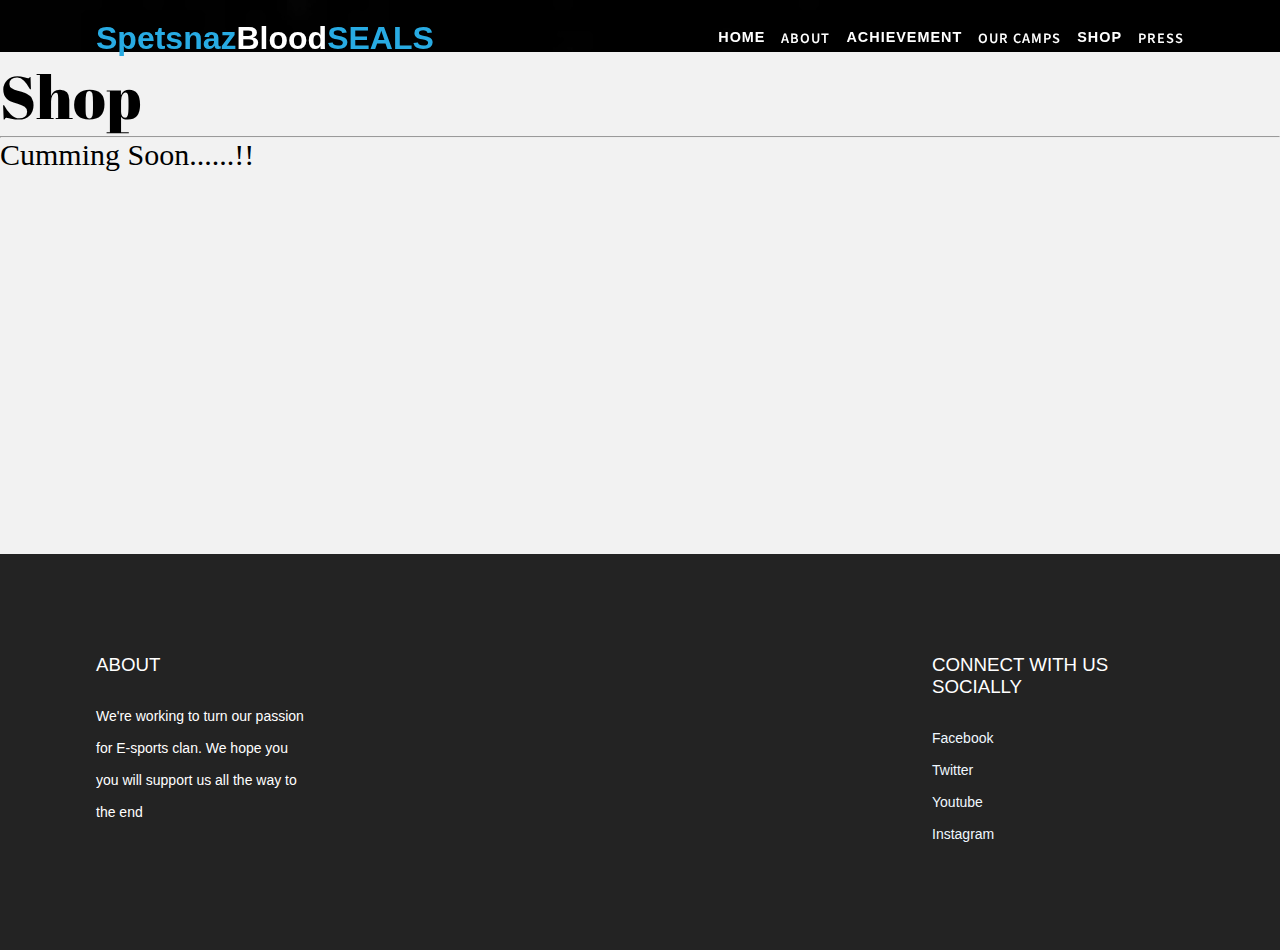
<file: shop.html>
<!DOCTYPE html>
<html>
  
  <head>
    <meta name="viewport" content="width=device-width, initial-scale=1" />

    <link rel="preconnect" href="https://fonts.googleapis.com" />
    <link rel="preconnect" href="https://fonts.gstatic.com" crossorigin />
    <link
      href="https://fonts.googleapis.com/css2?family=Abril+Fatface&display=swap"
      rel="stylesheet"
    />
    <link rel="stylesheet" href="./css/style.css" />
    <link rel="stylesheet" href="./css/dropdown.css" />

    <style>
      
      body {font-family: Arial, Helvetica, sans-serif;}
body {background-color: #f2f2f2;}

.container {

  background-color: #f2f2f2;
  padding: 20px;
}
#customers {
  font-family: Arial, Helvetica, sans-serif;
  border-collapse: collapse;
  width: 100%;
}

#customers td, #customers th {
  border: 1px solid #ddd;
  padding: 8px;
}
div {
  
  border: 1px ;
}

#customers tr:nth-child(even){background-color: #f2f2f2;}

#customers tr:hover {background-color: #ddd;}

#customers th {
  padding-top: 12px;
  padding-bottom: 12px;
  text-align: left;
  background-color: #04AA6D;
  color: white;
}

    </style>

    
  </head>
  <body>
   
    <nav>
      <div class="navbar">
        <div class="logo">
          <a href="/Index.html"
            ><span class="logo_text">Spetsnaz</span>Blood<span class="logo_text"
              >SEALS</span
            ></a
          >
        </div>
        <ul class="menu">
          <li><a href="/Index.html">Home</a></li>

          <ul class="dropdown">
            <button class="dropbtn">ABOUT</button>
            <li class="dropdown-content">
              <a href="ourstory.html">OUR STORY</a>
              <a href="management.html">MANAGEMENT</a>
              <a href="contact.html">CONTACT</a>
            </li>
          </ul>

          <li><a href="achivment.html">Achievement</a></li>

          <ul class="dropdown">
            <button class="dropbtn">OUR CAMPS</button>
            <li class="dropdown-content">
              <a href="valorant.html">VALORANT</a>
              <a href="r6.html">Rainbow Six Siege</a>
            </li>
          </ul>
          <li><a href="shop.html">SHOP</a></li>

          <ul class="dropdown">
            <button class="dropbtn">PRESS</button>
            <li class="dropdown-content">
              <a href="news.html">NEWS</a>
              <a href="logo.html">LOGOS</a>
            </li>
          </ul>

          <div class="cancel-btn">
            <i class="fas fa-times"></i>
          </div>
        </ul>
      </div>
      <div class="menu-btn">
        <i class="fas fa-bars"></i>
      </div>
    </nav>
    <section>
      <div class="images">
                
          <img src="images/blank.jpg" style="width:100%">
         
  </section>

  <p1 style="font-size: 60px; font-family: 'Abril Fatface', cursive;;">Shop</p1>
  <hr style="width:100%;text-align:left;margin-left:0">
 
     <p style="font-size: 30px;color:rgb(0, 0, 0); font-family: 'Times New Roman', Times, serif;">Cumming Soon......!!</p>

  <div class="container">
    

    <link rel="preconnect" href="https://fonts.googleapis.com">
    <link rel="preconnect" href="https://fonts.gstatic.com" crossorigin>
    <link href="https://fonts.googleapis.com/css2?family=Abril+Fatface&display=swap" rel="stylesheet">
    
    
    
    

  

 
</div>

<br>
    <br>
    <br>
    <br>
    <br>
    <br>
    <br>
    <br>
    <br>
    <br>
    <br>
    <br>
    <br>
    <br>
    <br>
    <br>
    <br>
    <br>
    <br>
    

<!-- ===== Footer ==== -->
<footer class="footer-design" id="contact">
  <div class="sec-content">
    <div class="footer-wiget">
      <div class="footer-content">
        <h3>About</h3>
        <p>
          We're working to turn our passion for E-sports clan. We hope you
          you will support us all the way to the end
        </p>
      </div>

      <div class="footer-content">
        <h3>CONNECT WITH US SOCIALLY</h3>
        <ul>
          <li>
            <a href="https://www.facebook.com/bd.sbsofficial">Facebook</a>
          </li>
          <li><a href="https://twitter.com/bd_sbsofficial">Twitter</a></li>
          <li>
            <a
              href="https://www.youtube.com/channel/UCGtYqep3adhqURFiXFjEadg"
              >Youtube</a
            >
          </li>
          <li>
            <a href="https://www.instagram.com/bd.sbsofficial/"
              >Instagram</a
            >
          </li>
        </ul>
      </div>
    </div>
  </div>
 
</footer>

    <!-- <html lang="en" dir="ltr">
<head>
<meta name="viewport" content="width=device-width, initial-scale=1">

<head>
    <meta charset="UTF-8">
    <title> Spetsnaz Blood SEALS Official </title>
    <link ref="stylesheet" href="slied.css">
    <link rel="stylesheet" href="https://cdnjs.cloudflare.com/ajax/libs/slick-carousel/1.6.0/slick.min.css">
    <link rel="stylesheet" href="css/style.css">
    <link rel="stylesheet" href="css/responsive.css">
    <link rel="stylesheet" href="font-family/style.css">

    <!-- Fontawesome CDN Link -->
    <!-- <link rel="stylesheet" href="https://cdnjs.cloudflare.com/ajax/libs/font-awesome/5.15.2/css/all.min.css" />
    <meta name="viewport" content="width=device-width, initial-scale=1.0">
</head> -->
    
  </body>
</html>
</file>
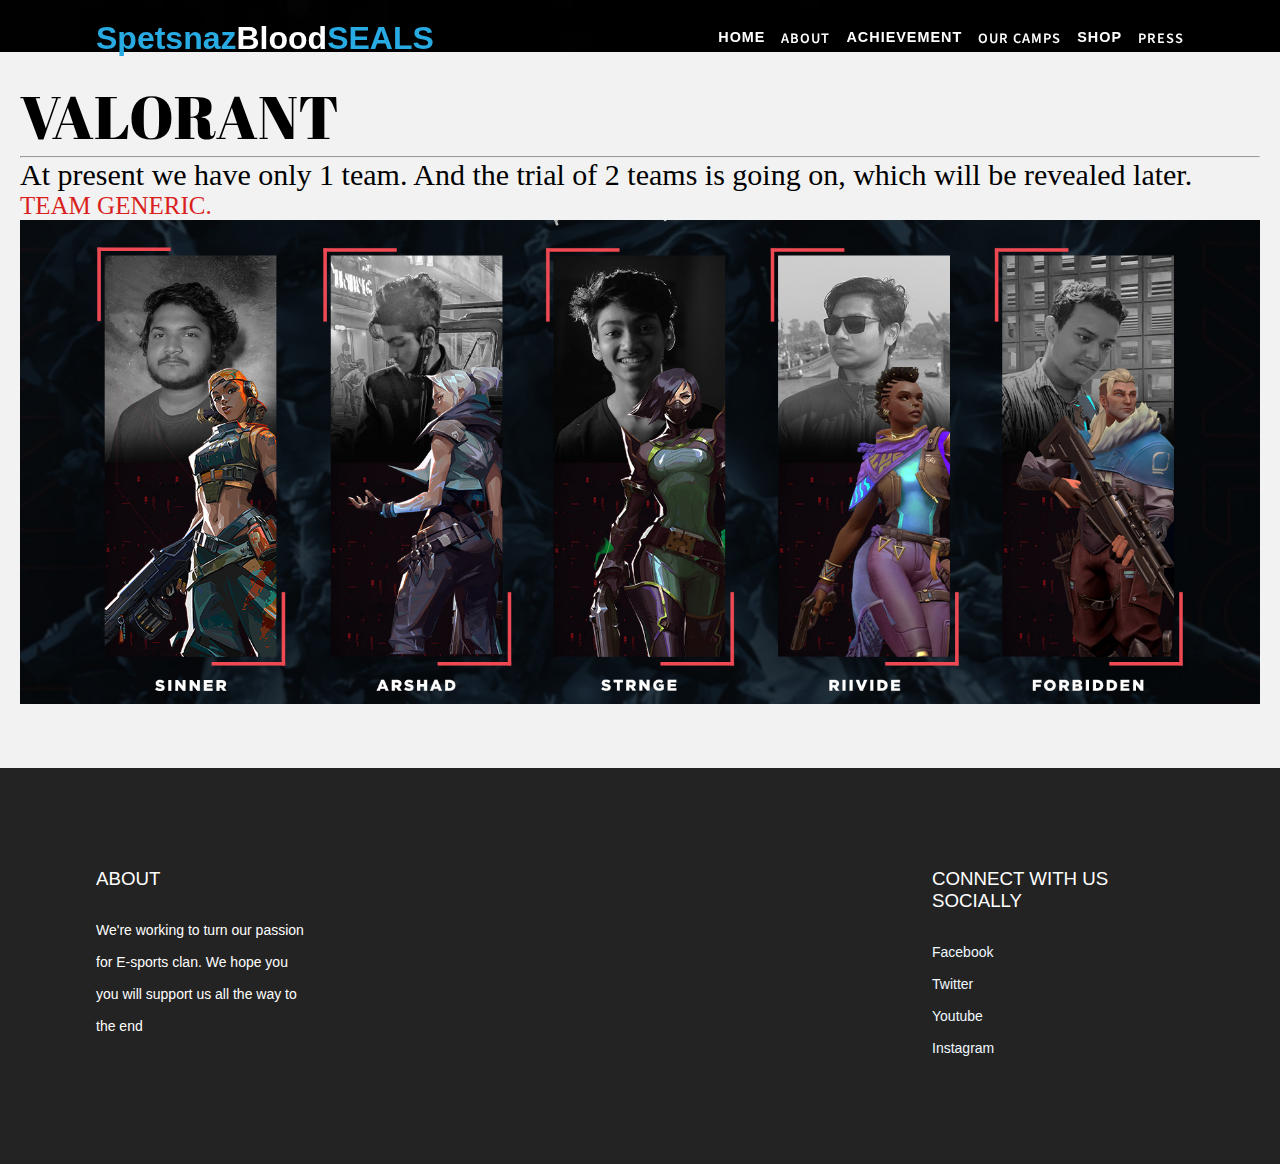
<file: valorant.html>
<!DOCTYPE html>
<html>
  
  <head>
    <meta name="viewport" content="width=device-width, initial-scale=1" />

    <link rel="preconnect" href="https://fonts.googleapis.com" />
    <link rel="preconnect" href="https://fonts.gstatic.com" crossorigin />
    <link
      href="https://fonts.googleapis.com/css2?family=Abril+Fatface&display=swap"
      rel="stylesheet"
    />
    <link rel="stylesheet" href="./css/style.css" />
    <link rel="stylesheet" href="./css/dropdown.css" />

    <style>
      
      body {font-family: Arial, Helvetica, sans-serif;}
body {background-color: #f2f2f2;}

.container {

  background-color: #f2f2f2;
  padding: 20px;
}
#customers {
  font-family: Arial, Helvetica, sans-serif;
  border-collapse: collapse;
  width: 100%;
}

#customers td, #customers th {
  border: 1px solid #ddd;
  padding: 8px;
}
div {
  
  border: 1px ;
}

#customers tr:nth-child(even){background-color: #f2f2f2;}

#customers tr:hover {background-color: #ddd;}

#customers th {
  padding-top: 12px;
  padding-bottom: 12px;
  text-align: left;
  background-color: #04AA6D;
  color: white;
}

    </style>

    
  </head>
  <body>
   
    <nav>
      <div class="navbar">
        <div class="logo">
          <a href="/Index.html"
            ><span class="logo_text">Spetsnaz</span>Blood<span class="logo_text"
              >SEALS</span
            ></a
          >
        </div>
        <ul class="menu">
          <li><a href="/Index.html">Home</a></li>

          <ul class="dropdown">
            <button class="dropbtn">ABOUT</button>
            <li class="dropdown-content">
              <a href="ourstory.html">OUR STORY</a>
              <a href="management.html">MANAGEMENT</a>
              <a href="contact.html">CONTACT</a>
            </li>
          </ul>

          <li><a href="achivment.html">Achievement</a></li>

          <ul class="dropdown">
            <button class="dropbtn">OUR CAMPS</button>
            <li class="dropdown-content">
              <a href="valorant.html">VALORANT</a>
              <a href="r6.html">Rainbow Six Siege</a>
            </li>
          </ul>
          <li><a href="shop.html">SHOP</a></li>

          <ul class="dropdown">
            <button class="dropbtn">PRESS</button>
            <li class="dropdown-content">
              <a href="news.html">NEWS</a>
              <a href="logo.html">LOGOS</a>
            </li>
          </ul>

          <div class="cancel-btn">
            <i class="fas fa-times"></i>
          </div>
        </ul>
      </div>
      <div class="menu-btn">
        <i class="fas fa-bars"></i>
      </div>
    </nav>
    <section>
      <div class="images">
                
          <img src="images/blank.jpg" style="width:100%">
         
  </section>

  <div class="container">
    

    <link rel="preconnect" href="https://fonts.googleapis.com">
    <link rel="preconnect" href="https://fonts.gstatic.com" crossorigin>
    <link href="https://fonts.googleapis.com/css2?family=Abril+Fatface&display=swap" rel="stylesheet">
    
    
     <p1 style="font-size: 60px; font-family: 'Abril Fatface', cursive;;">VALORANT</p1>
     <hr style="width:100%;text-align:left;margin-left:0">
    
        <p style="font-size: 30px;color:rgb(0, 0, 0); font-family: 'Times New Roman', Times, serif;">At present we have only 1 team. And the trial of 2 teams is going on, which will be revealed later.</p>
        <p style="font-size: 25px;color:rgb(218, 31, 31); font-family: 'Times New Roman', Times, serif;">TEAM GENERIC.</p>
        <img src="images/Gen.jpg" alt="Trulli" width="100%" height="100%">
       
     
    
       
        
</div>

  <div class="container">
    

    <link rel="preconnect" href="https://fonts.googleapis.com">
    <link rel="preconnect" href="https://fonts.gstatic.com" crossorigin>
    <link href="https://fonts.googleapis.com/css2?family=Abril+Fatface&display=swap" rel="stylesheet">
    
    
    
    

  

 
</div>

<!-- ===== Footer ==== -->
<footer class="footer-design" id="contact">
  <div class="sec-content">
    <div class="footer-wiget">
      <div class="footer-content">
        <h3>About</h3>
        <p>
          We're working to turn our passion for E-sports clan. We hope you
          you will support us all the way to the end
        </p>
      </div>

      <div class="footer-content">
        <h3>CONNECT WITH US SOCIALLY</h3>
        <ul>
          <li>
            <a href="https://www.facebook.com/bd.sbsofficial">Facebook</a>
          </li>
          <li><a href="https://twitter.com/bd_sbsofficial">Twitter</a></li>
          <li>
            <a
              href="https://www.youtube.com/channel/UCGtYqep3adhqURFiXFjEadg"
              >Youtube</a
            >
          </li>
          <li>
            <a href="https://www.instagram.com/bd.sbsofficial/"
              >Instagram</a
            >
          </li>
        </ul>
      </div>
    </div>
  </div>
 
</footer>

    <!-- <html lang="en" dir="ltr">
<head>
<meta name="viewport" content="width=device-width, initial-scale=1">

<head>
    <meta charset="UTF-8">
    <title> Spetsnaz Blood SEALS Official </title>
    <link ref="stylesheet" href="slied.css">
    <link rel="stylesheet" href="https://cdnjs.cloudflare.com/ajax/libs/slick-carousel/1.6.0/slick.min.css">
    <link rel="stylesheet" href="css/style.css">
    <link rel="stylesheet" href="css/responsive.css">
    <link rel="stylesheet" href="font-family/style.css">

    <!-- Fontawesome CDN Link -->
    <!-- <link rel="stylesheet" href="https://cdnjs.cloudflare.com/ajax/libs/font-awesome/5.15.2/css/all.min.css" />
    <meta name="viewport" content="width=device-width, initial-scale=1.0">
</head> -->
    
  </body>
</html>
</file>
<file: css/style.css>
@import url("https://fonts.googleapis.com/css2?family=Source+Sans+Pro:wght@200;300;400;600;700;900&display=swap");

* {
  margin: 0;
  padding: 0;
  box-sizing: border-box;
  text-decoration: none;
  scroll-behavior: smooth;
}

:root {
  --primary-color: #28abe3;
  --bg-gray-color: #f0f8ff;
  --black-color: #232323;
  --gray-color: #848484;
  --white-color: #fff;
  --light-gray: #eee;
}

body {
  font-family: "Source Sans Pro", sans-serif;
}

/* ==== custom design CSS ==== */
::-webkit-scrollbar {
  width: 10px;
}
::-webkit-scrollbar-track {
  background: var(--light-gray);
}
::-webkit-scrollbar-thumb {
  background: var(--primary-color);
}

.main-btn {
  margin-top: 2.5rem;
}

.main-btn a {
  background: var(--primary-color);
  padding: 0.725rem 1.75rem;
  color: var(--white-color);
  outline: none;
  border: 2px solid transparent;
  border-radius: 1.25rem;
  font-size: 0.875rem;
  text-transform: uppercase;
  cursor: pointer;
}

.text-center {
  text-align: center;
}

/* ==== header design ==== */
nav {
  position: fixed;
  width: 100%;
  padding: 1.25rem 0;
  z-index: 999;
  transition: all 0.3s ease;
}
nav .navbar .logo a {
  color: var(--white-color);
  font-size: 2rem;
  font-weight: 600;
}
nav .navbar .logo.active a {
  color: var(--black-color);
}
nav .navbar .logo_text {
  color: var(--primary-color);
}
nav.sticky {
  background-color: var(--white-color);
  padding: 0.8rem 0;
  box-shadow: 0 5px 10px rgba(0, 0, 0, 0.05);
}
nav .navbar {
  width: 85%;
  display: flex;
  justify-content: space-between;
  align-items: center;
  margin: auto;
}
nav .navbar .menu {
  display: flex;
  position: relative;
}
nav .navbar .menu li {
  list-style: none;
  margin: 0 1rem;
}
nav .navbar .menu li a {
  font-size: 0.9rem;
  font-weight: 600;
  color: var(--white-color);
  padding: 0.375rem 0;
  transition: all 0.4s ease;
  text-transform: uppercase;
  letter-spacing: 0.0625rem;
}
/* *****/
nav .navbar .menu ul li a {
  color: var(--black-color);
}

nav .navbar .menu li a:hover {
  color: var(--primary-color);
}
nav.sticky .navbar .menu li a {
  color: var(--black-color);
}

/* **** */
nav.sticky .navbar .menu ul button {
  color: var(--black-color);
}

/* **** */
nav.sticky .navbar .menu ul li a {
  color: var(--block-color);
}

nav.sticky .navbar .menu li a:hover {
  color: var(--primary-color);
}
/* ==== side menu ==== */
nav .menu-btn,
nav .menu .cancel-btn {
  position: absolute;
  color: var(--white-color);
  right: 1.875rem;
  top: 1.25rem;
  cursor: pointer;
  font-size: 1rem;
  transition: all 0.4s ease;
  display: none;
}
nav .menu-btn {
  color: var(--black-color);
}

/* ==== top banner design ====*/
.home .top-banner .content {
  margin: auto;
  width: 100%;
}
.home .top-banner .text {
  text-align: center;
  width: 100%;
  position: absolute;
  top: 50%;
  left: 50%;
  transform: translate(-50%, -50%);
}
.home .top-banner .text h1 {
  font-size: 3.75rem;
  color: var(--white-color);
  text-transform: uppercase;
  margin-bottom: 1.5rem;
}
.home .top-banner .text p {
  font-size: 1rem;
  line-height: 1.4375rem;
  color: var(--white-color);
  margin-bottom: 2.1rem;
  width: 40%;
  margin: auto;
  display: block;
}

/*====== services ====== */
.sec-content {
  width: 85%;
  margin: 0 auto;
  padding: 6.25rem 0;
}
.sec-title {
  text-align: center;
  margin-bottom: 6rem;
}
.sec-title h2 {
  font-size: 2.1875rem;
  font-weight: 600;
  color: var(--black-color);
  margin-bottom: 0.5rem;
}
.sec-title p {
  position: relative;
  color: var(--gray-color);
  margin: 0 auto;
  width: 50%;
  font-size: 1rem;
  line-height: 1.5625rem;
}
.sec-title p::after {
  content: "";
  position: absolute;
  width: 15%;
  height: 0.125rem;
  left: 40%;
  bottom: -1.25rem;
  background: var(--primary-color);
}
.service-content {
  display: flex;
  justify-content: space-between;
  margin: o auto;
}
.sec-content .left {
  width: 35%;
}
.sec-content .right {
  width: 65%;
  display: flex;
  flex-wrap: wrap;
  justify-content: space-between;
}

/*====== right box ====== */
.right .card {
  width: calc(100% / 2 - 1.25rem);
  text-align: center;
  padding: 3.125rem 1.25rem;
  border: 1px solid var(--light-gray);
  margin-bottom: 2rem;
  transition: all 0.4s ease;
  cursor: pointer;
}
.right .card:hover {
  box-shadow: 0 5px 65px 0 rgba(0, 0, 0, 0.05);
}
.right .card:hover .card-icon i {
  background: var(--white-color);
  color: var(--primary-color);
}
.right .card .card-icon i {
  width: 3.4375rem;
  height: 3.4375rem;
  font-size: 1.875rem;
  background: var(--primary-color);
  color: var(--white-color);
  display: inline-block;
  line-height: 3.4375rem;
  margin-bottom: 1.25rem;
  border-radius: 50%;
  transition: all 0.4s ease;
  box-shadow: 0 5px 6px rgba(0, 0, 0, 0.05);
}
.right .card .card-title h5 {
  font-size: 1.125rem;
  font-weight: 600;
  margin-bottom: 0.8rem;
  color: var(--black-color);
}
.right .card .card-title {
  font-size: 1rem;
  color: var(--gray-color);
  line-height: 1.4375rem;
}
/* ==== agency content =====*/
.agency {
  background: var(--light-gray);
}
.agency-content {
  display: flex;
  align-items: center;
  justify-content: space-between;
}
.agency-content .agency-img {
  width: 40%;
}
.agency-content .agency-img img {
  max-width: 100%;
}
.agency-content .agency-right {
  width: 50%;
}
.agency-right li {
  position: relative;
  list-style: none;
  font-size: 1rem;
  color: var(--gray-color);
  line-height: 1.4375rem;
  margin-bottom: 1rem;
  padding-left: 1.875rem;
}
.agency-right li::before {
  position: absolute;
  content: "\f375";
  font-family: "themefisher-font";
  margin-left: -3rem;
  font-size: 1.25rem;
  padding: 0.125rem 0.5rem;
}
/* ==== lets create something ==== */
.call-to-action {
  background: url("../images/team1.jpg") no-repeat;
  background-size: cover;
  background-position: center center;
  text-align: center;
}
.call-to-action .sec-title {
  margin-bottom: 2rem;
}
.call-to-action .sec-title h2,
.call-to-action .sec-title p {
  color: var(--white-color);
  margin-bottom: 1.5rem;
}
.call-to-action .sec-title p::after {
  opacity: 0;
}

/* ===== Award winning ====== */
.Achievement .sec-title p::after {
  opacity: 0;
}
.Achievement .counter-item {
  display: flex;
  align-items: center;
  justify-content: space-between;
  text-align: center;
}
.Achievement .counter-item .counter-text {
  position: relative;
  width: calc(100% / 4 - 1.25rem);
}

.Achievement .counter-item .counter-text::before {
  background: #e5e5e5;
  content: "";
  margin-top: -1.7188rem;
  height: 3.4375rem;
  width: 0.0625rem;
  position: absolute;
  right: -0.9375rem;
  top: 50%;
}
.Achievement .counter-item .counter-text.border-none::before {
  background-color: transparent;
}
.Achievement .counter-item i {
  font-size: 2.5rem;
  color: var(--primary-color);
  margin-bottom: 0.5rem;
}
.Achievement .counter-item span {
  display: block;
  font-size: 2.1875rem;
  font-weight: 600;
  color: var(--black-color);
  margin-bottom: 0.5rem;
}
.Achievement .counter-item h5 {
  font-size: 1.125rem;
  color: var(--gray-color);
}
/* ======= testimonial section ======== */
.testimonials {
  padding-top: 6.25rem;
  background: var(--primary-color);
  position: relative;
  padding-bottom: 1.5625rem;
  margin-bottom: 5rem;
}
.testimonials:before {
  content: "";
  display: block;
  position: absolute;
  left: 0%;
  right: 0%;
  bottom: 0%;
  height: 9.8125rem;
  background: var(--white-color);
}
.testimonial {
  width: 100%;
  margin: 0 auto;
  text-align: center;
}
.testimonial i {
  font-size: 3.75rem;
  color: var(--white-color);
}
.testimonial p {
  font-size: 1rem;
  color: var(--white-color);
  line-height: 1.4375rem;
  max-width: 37.5rem;
  margin: 0 auto;
  text-align: center;
  padding-top: 1.5625rem;
  padding-bottom: 40px;
}
.slick-slide img {
  display: inline-block;
}
.testimonial img {
  text-align: center;
  width: 9.375rem;
  border-radius: 100%;
}
.testimonial .details h3 {
  font-size: 1.4375rem;
  color: var(--black-color);
  margin-bottom: 0.3125reml;
}
.testimonial .details p {
  color: var(--black-color) !important;
  padding: 0;
}
/* ===== latest-post ======= */
.latest-post {
  background-color: var(--light-gray);
}
.latest-post .post-content {
  display: flex;
  align-items: center;
  justify-content: space-between;
  flex-wrap: wrap;
}
.post-content .post-card {
  width: calc(100% / 3 - 1.25rem);
  background: var(--white-color);
}
.post-content .post-card img {
  width: 100%;
}
.post-content .post-details {
  padding: 1rem;
}
.post-content .post-details h2 {
  color: var(--black-color);
  margin: 1rem 0;
  font-weight: 600;
}
.post-content .post-details p {
  color: var(--gray-color);
  font-size: 0.875rem;
  margin: 1rem 0;
  font-weight: 600;
}
.post-content .post-details .main-btn button {
  margin-bottom: 1rem;
  padding: 0.75rem 1.5625rem;
  cursor: pointer;
}
/* ===== Footer design ===== */
.footer-design {
  background: var(--black-color);
}
.footer-design .footer-wiget {
  display: flex;
  justify-content: space-between;
}
.footer-wiget .footer-content {
  width: calc(100% / 4 - 1.25rem);
}
.footer-wiget .footer-content h3 {
  color: var(--white-color);
  font-weight: 400;
  text-transform: uppercase;
  margin-bottom: 1.5rem;
}
.footer-wiget .footer-content p {
  color: var(--white-color);
  font-weight: 400;
  font-size: 0.875rem !important;
  line-height: 2rem;
  margin-right: 2.5rem;
}
.footer-content ul {
  list-style: none;
}
.footer-wiget .footer-content ul li a {
  color: var(--bg-gray-color);
  font-weight: 400;
  font-size: 0.875rem !important;
  line-height: 2rem;
  margin-bottom: 2rem;
}
.footer-wiget .footer-content ul li a:hover {
  color: var(--primary-color);
}
footer .mini-footer {
  border-top: 1px solid var(--gray-color);
  background: var(--black-color);
  padding: 2rem 0;
  text-align: center;
}
footer .mini-footer p {
  font-size: 13px;
  color: var(--gray-color);
  line-height: 1.5rem;
  letter-spacing: 2px;
}
footer .mini-footer p a {
  font-size: 13px;
  color: var(--primary-color);
  line-height: 1.5rem;
  letter-spacing: 2px;
}
</file>
<file: css/dropdown.css>
.dropdown {
  position: relative;
  display: inline-block;
}

.dropbtn {
  font-family: "Source Sans Pro", sans-serif;
  background-color: rgba(0, 0, 0, 0);
  padding: 0.375rem 0;
  padding: 0;
  font-size: 0.9rem;
  font-weight: 600;
  color: var(--white-color);
  transition: all 0.4s ease;
  text-transform: uppercase;
  letter-spacing: 0.0625rem;
  border: none;
}

.dropdown-content {
  display: none;
  position: absolute;
  background-color: #f1f1f1;
  min-width: 160px;
  box-shadow: 0px 8px 16px 0px rgba(0, 0, 0, 0.2);
  z-index: 1;
}

.dropdown-content a {
  color: black;
  padding: 12px 16px;
  text-decoration: none;
  display: block;
}

.dropdown-content a:hover {
  background-color: #ddd;
}

.dropdown:hover .dropdown-content {
  display: block;
}

.dropdown:hover .dropbtn {
  background-color: #3e8e41;
}
</file>
<file: css/responsive.css>
@media (max-width:1190px) {
    /* ====top banner design ====*/
    .home .top-banner .text p{
        width:50%;
    }

    /*======services====== */
    .sec-content{
        width:90%;
        padding:3.25rem 0;
    }
    .sec-title h2{
        font-size: 2rem;
    }

}

@media (max-width:1000px) {
    /* ====top banner design ====*/
    .home .top-banner .text h1{
        font-size: 2rem;
    }
}


@media (max-width:900px) {
    /* ====header design==== */
    nav .navbar{
        width:90%;
    }
    nav .navbar .menu{
        position:fixed;
        left:-100%;
        top:0;
        background-color:var(--white-color);
        height:100vh;
        max-width: 25rem;
        width:100%;
        padding-top:3.75rem;
        flex-direction: column;
        align-items:center;
        transition: all 0.5s ease;
    }
    nav .menu-btn,
    nav .menu .cancel-btn{
        display:block;
        color:var(--black-color);
    }
    nav .menu-btn{
        color:var(--white-color);
    }
    nav .menu-btn.active{
        color:var(--black-color);
    }
    .navbar.active .menu{
        left:0;
    }
    nav .navbar .menu li a{
        font-size: 1.4375rem;
        color:var(--black-color);
        display:block;
        margin:0.625rem 0;
        cursor:pointer;
    }
    /* ====top banner design ====*/
    .home .top-banner .text p{
        width:70%;
    }

    /*======services====== */
    .sec-title p{
        width:80%;
    }

    /* =====Award winning====== */
    .award .counter-item{
        flex-wrap: wrap;
    }
    .award .counter-item .counter-text{
        width:calc(100% / 2 - 1.25rem);
        margin-bottom:1.5rem;
    }
    .award .counter-item .counter-text::before{
        background:transparent;
    }

    /* ===== latest-post======= */ 
    .post-content .post-card{
        width:calc(100% / 2 - 1.25rem);
        margin-bottom:1.5rem;
    }

    /* ===== Footer design===== */
    .footer-wiget .footer-content{
        width:calc(100% / 2 - 1.25rem);
        margin-bottom:1.5rem;
    }
    .footer-design .footer-wiget{
        flex-wrap: wrap;
    }
}

@media (max-width:750px) { 

    /* ==== top banner design ====*/
    .home .top-banner .content{
        width:90%;
    }
    .home .top-banner .text h1{
        font-size: 2rem;
    }
    .home .top-banner .text p{
        width:90%;
    }

    /*====== services ====== */
     .sec-content .left{
         width:100%;
         text-align: center;
     }
     .sec-content .right{
         width:100%;
         text-align: center;
     }
     .service-content{
         flex-direction: column;
     }
     .sec-content .right .card{
         width:100%;
     }
    /* ==== agency content =====*/
     .agency-content{
         flex-direction: column;
         text-align: center;
     }
     .agency-content .agency-img{
         width:100%;
         margin-bottom:1.875rem;
     }
     .agency-content .agency-right{
         width:100%;
         text-align: left;
     }
    /* ===== Award winning ====== */ 
    .award .counter-item{
        flex-direction: column;
    }
    .award .counter-item .counter-text{
        margin-bottom:2rem;
        width:100%;
    }

    /* ===== latest-post ======= */
    .latest-post .post-content{
        flex-direction: column;
    }
    .post-content .post-card{
        width:100%;
        margin-bottom:1.875rem;
    }

    /* ===== Footer design===== */
     .footer-design .footer-wiget{
         flex-direction: column;
     }
     .footer-design .footer-wiget .footer-content{
         width:100%;
         margin-bottom:1.875rem;
         text-align: center;
     }
}

@media (max-width:350px) {
    /* ====top banner design ====*/ 
    .home .top-banner .text h1{
        font-size: 1.5rem;
    }
}
</file>
